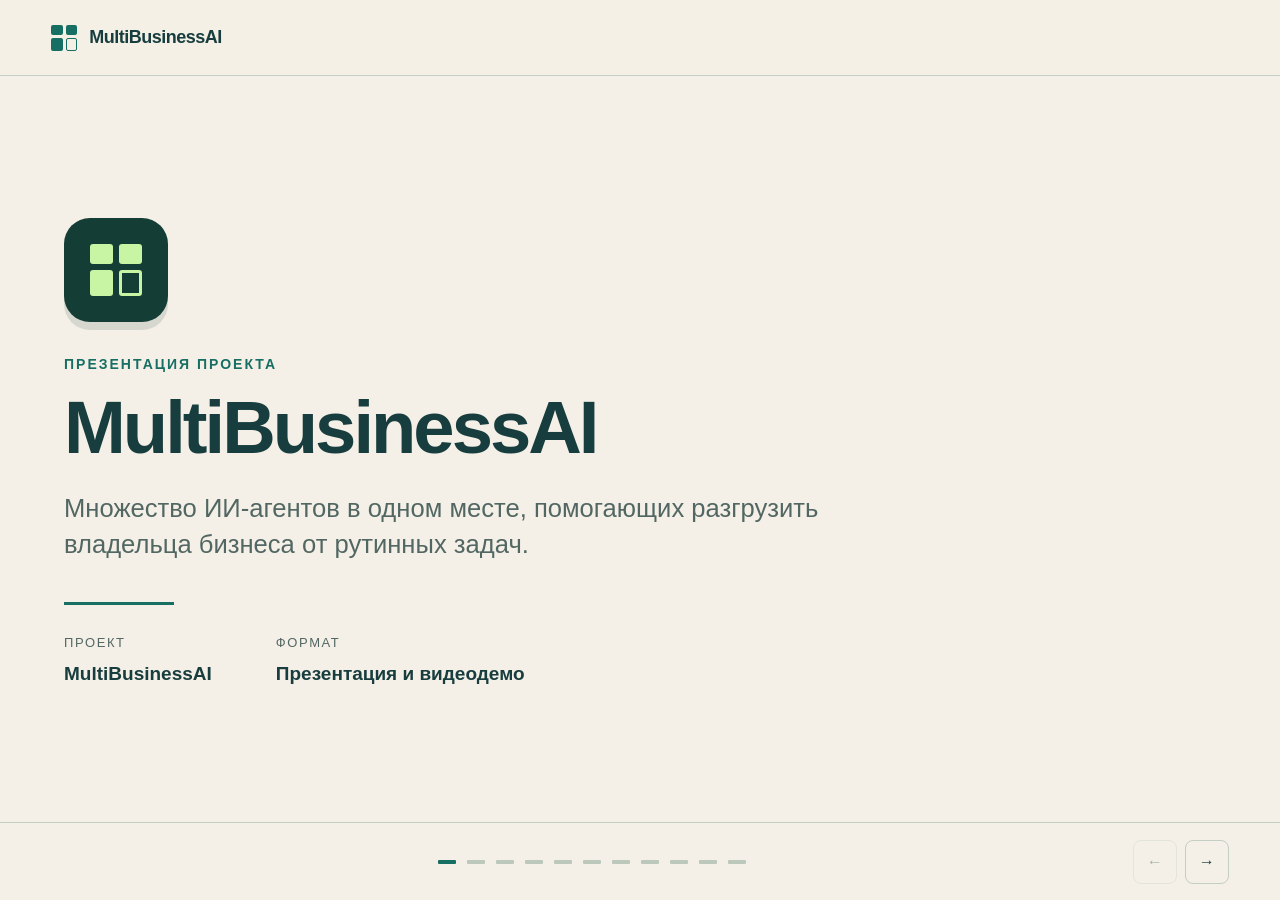
<file: index.html>
<!DOCTYPE html>
<html lang="ru">
<head>
<meta charset="utf-8"/>
<meta content="width=device-width, initial-scale=1" name="viewport"/>
<title>MultiBusinessAI — анимированная защита проекта</title>
<link rel="stylesheet" href="style.css"/>
</head>
<body>
<header class="top"><div class="brand"><span aria-hidden="true" class="mark"><i></i><i></i><i></i><i></i></span>MultiBusinessAI</div></header>
<main><section aria-hidden="false" class="slide title-slide active" data-title="Титульный лист">
<div class="cover">
<span aria-hidden="true" class="app-icon cover-icon"><span class="logo-four"><i></i><i></i><i></i><i></i></span></span>
<p class="eyebrow">ПРЕЗЕНТАЦИЯ ПРОЕКТА</p>
<h1 class="cover-title">MultiBusinessAI</h1>
<p class="cover-sub">Множество ИИ-агентов в одном месте, помогающих разгрузить владельца бизнеса от рутинных задач.</p>
<div class="cover-rule"></div>
<div class="cover-meta">
<div><span>Проект</span><strong>MultiBusinessAI</strong></div>
<div><span>Формат</span><strong>Презентация и видеодемо</strong></div>

</div>
</div>
</section>
<section aria-hidden="true" class="slide story-slide" data-title="Видеопрезентация">
<div class="story-heading"><div><p class="eyebrow">Видеопрезентация</p><h1>Один магазин.<br/><span class="accent">Тысяча задач.</span></h1></div><div class="story-intro">А если дать владельцу <br/>свою команду ИИ-помощников?</div></div>
<div aria-label="Анимированная история: задачи давят на продавца, помощник снимает нагрузку, затем показан возможный рост магазина" class="cinema" id="cinema" role="img">
<div class="scene-grid"></div><div class="scene-orbit orbit-one"></div><div class="scene-orbit orbit-two"></div><div class="scene-kicker" id="sceneKicker">АКТ 01 / РУТИНА</div>
<div class="problem p1"><span>↗</span>Клиенты ждут</div><div class="problem p2"><span>с</span>Цены меняются</div><div class="problem p3"><span>▷</span>Нужна реклама</div><div class="problem p4"><span>+</span>Клиенты не возвращаются</div><div class="problem p5"><span>−</span>Расходы растут</div><div class="problem p6"><span>?</span>Возвраты и вопросы</div>
<div class="person-wrap"><img alt="Продавец устал от множества задач" class="person worried" src="[data-uri]"/><img alt="Продавец принимает помощника" class="person happy" src="[data-uri]" style="opacity:0"/></div>
<div class="product-tile" id="productTile"><span class="logo-four"><i></i><i></i><i></i><i></i></span><b>MBAI</b></div>
<div class="shop-scenes"><img alt="Небольшой магазин" class="shop shop-0" src="[data-uri]"/><img alt="Магазин среднего формата" class="shop shop-1" src="[data-uri]"/><img alt="Флагманский магазин" class="shop shop-2" src="[data-uri]"/></div>
<div class="growth-track"><span>Небольшая точка</span><span>Развитый магазин</span><span>Флагман</span></div><div class="final-scene"><div class="final-brand">MultiBusinessAI</div><p>Меньше рутины.<br/>Больше пространства для развития.</p></div>
<div class="scene-caption" id="sceneCaption">Когда всё держится на одном человеке.</div></div>
<div class="story-controls"><button class="primary" id="storyPlay">▶ Смотреть историю</button><button aria-label="Сначала" class="secondary" id="storyRestart" title="Сначала"><svg aria-hidden="true" fill="none" height="20" stroke="currentColor" stroke-width="1.7" viewbox="0 0 24 24" width="20"><path d="M4 10a8 8 0 1 1 1 8M4 4v6h6"></path></svg></button></div></section>

<section aria-hidden="true" class="slide" data-title="MultiBusinessAI">
<div class="split"><div><h1 class="hero-title-long">Множество ИИ-агентов в одном месте, <span class="accent">помогающих разгрузить владельца бизнеса от рутинных задач.</span></h1><p class="lead">Рабочее место владельца бизнеса: клиенты, цены, реклама, повторные продажи, финансы и поддержка — и многое другое в одном приложении.</p></div><div aria-label="Концептуальный макет приложения" class="surface hero-ui"><div class="surface-top"><span>Рабочее пространство</span></div><div class="surface-body"><div class="hero-row"><div class="flex"><div class="agent-icon">↗</div><div><div class="rowtitle">Общение с клиентами</div><div class="rowtext">От первого вопроса до передачи владельцу</div></div></div></div><div class="hero-row"><div class="flex"><div class="agent-icon">↔</div><div><div class="rowtitle">Товары, цены и тексты</div><div class="rowtext">Карточки продавцов, источники, новые описания</div></div></div></div><div class="hero-row"><div class="flex"><div class="agent-icon">▷</div><div><div class="rowtitle">Подготовка рекламы</div><div class="rowtext">Сценарий, генерация и сборка ролика</div></div></div></div><div class="summary-box"><strong>Множество агентов с доступом к одной базе данных.</strong><small>Приложение можно интегрировать с 1С, Excel и SQL базами данных.</small></div><div class="hero-extensions">+ Повторные продажи   + Финансы   + Поддержка</div></div></div></div>
</section>
<section aria-hidden="true" class="slide" data-title="Продукт">
<p class="eyebrow">ПРОДУКТ</p>
<h2>MultiBusinessAI — приложение, которое<br/><span class="accent">решает все рутинные проблемы.</span></h2>
<p class="lead">Оно объединяет ИИ-агентов, каждый из которых закрывает свою часть рутины, в одном приложении.</p>
<div class="cards">
<div class="card"><div class="smallcap">ВСЕ АГЕНТЫ ВОМЕСТЕ</div><h3>Агенты по решению рутины</h3><p>Каждая повседневная задача — общение, цены, реклама, продажи, финансы — получает своего агента, а все они работают в одном окне.</p></div>
<div class="card"><div class="smallcap">КАСТОМИЗАЦИЯ</div><h3>Настройка под свой бизнес</h3><p>Агентов можно настраивать: свои сценарии, свои данные, свои правила — приложение подстраивается под конкретный бизнес.</p></div>
<div class="card"><div class="smallcap">РАСШИРЕНИЕ</div><h3>Новые агенты под свою нишу</h3><p>Нужна функция, которой нет? Добавляйте новых агентов под свою нишу — и они сразу встраиваются в общую работу.</p></div>
</div>
</section>
<section aria-hidden="true" class="slide" data-title="Рынок">
<p class="eyebrow">РЫНОК</p>
<h2>Рынок насыщен малыми бизнесами<br/><span class="accent">и стартапами, которым нужна помощь.</span></h2>
<p class="lead">Им нужна автоматизация задач, на которые уходит много времени и сил. Мы решим это с приложением MultiBusinessAI.</p>
</section>
<section aria-hidden="true" class="slide" data-title="Конкуренты">
<p class="eyebrow">КОНКУРЕНТЫ</p>
<h2>У MultiBusinessAI есть конкуренты:<br/><span class="accent">Salesforce Agentforce и Microsoft Copilot Studio.</span></h2>
<p class="lead">В чём мы их превосходим?</p>
<div class="cards">
<div class="card"><div class="smallcap">ПРОСТОТА</div><h3>Простота использования</h3><p>Без длинных внедрений и сложных настроек — владелец малого бизнеса запускает агентов сам, без команды разработчиков.</p></div>
<div class="card"><div class="smallcap">ЕДИНАЯ СИСТЕМА</div><h3>Агенты работают друг с другом</h3><p>Не набор отдельных ботов, а единая система: агенты обмениваются данными и передают задачи друг другу.</p></div>
<div class="card"><div class="smallcap">ПРАВА И ДОСТУП</div><h3>Система прав</h3><p>Гибкое управление доступом: каждый агент и сотрудник видит только то, что ему положено.</p></div>
<div class="card"><div class="smallcap">НЕЗАВИСИМОСТЬ</div><h3>Независимость от одной ИИ-модели</h3><p>Не привязаны к одному поставщику: можно менять модели под задачу и бюджет, без перестроения всего приложения.</p></div>
<div class="card"><div class="smallcap">ИНТЕГРАЦИИ</div><h3>1С, SQL и Excel с коробки</h3><p>Интеграция с 1С, SQL и Excel доступна сразу — без дорогих дополнений и посредников.</p></div>
</div>
</section>
<section aria-hidden="true" class="slide" data-title="Бизнес-модель">
<p class="eyebrow">БИЗНЕС-МОДЕЛЬ</p>
<h2>Три тарифа<br/><span class="accent">под размер бизнеса.</span></h2>
<div class="cards pricing-cards">
<div class="card"><div class="smallcap">STARTER</div><div class="pitch-metric">$6.99</div><h3>Стартовый пакет</h3><p>Открывает стандартный пакет возможностей и доступ к встроенным агентам.</p></div>
<div class="card"><div class="smallcap">BUSINESS</div><div class="pitch-metric">$30</div><h3>Для растущего бизнеса</h3><p>Увеличивает лимиты пользователя и открывает доступ к премиум-функциям.</p></div>
<div class="card"><div class="smallcap">PROFESSIONAL</div><div class="pitch-metric">$60</div><h3>Всё без ограничений</h3><p>Открывает доступ ко всем функциям программы, возможность добавлять кастомных агентов, ещё большее увеличение лимитов и более сильные ИИ-модели.</p></div>
</div>
</section>
<section aria-hidden="true" class="slide" data-title="Go-to-Market">
<p class="eyebrow">GO-TO-MARKET</p>
<h2>Первоначальный рынок —<br/><span class="accent">малый и средний бизнес в Кыргызстане.</span></h2>
<p class="lead">Мы сосредоточимся на бизнесах, которые получают много сообщений, вручную обрабатывают заказы, имеют проблемы с потерей клиентов или вручную обрабатывают каждый запрос.</p>
<div class="cards">
<div class="card"><div class="smallcap">ШАГ 01</div><h3>Бесплатный пробный период</h3><p>Предлагаем бизнесам попробовать MultiBusinessAI бесплатно и посмотреть, как агенты работают и помогают бизнесу экономить.</p></div>
<div class="card"><div class="smallcap">ШАГ 02</div><h3>Сотрудничество</h3><p>Если всё устраивает — рассматриваем полноценное сотрудничество с переходом на тариф.</p></div>
<div class="card"><div class="smallcap">ШАГ 03</div><h3>Обратная связь</h3><p>Если нет — получаем обратную связь и улучшаем функционал под рынок.</p></div>
</div>
</section>
<section aria-hidden="true" class="slide" data-title="Команда">
<p class="eyebrow">КОМАНДА</p>
<h2>Над проектом работали</h2>
<div class="credits">
<div class="credit-leads">
<div class="credit"><span class="credit-name">М. Таир</span><span class="credit-role">создал дизайн, анимации и хост сайта, помогал в разработке</span></div>
<div class="credit"><span class="credit-name">К. Руслан</span><span class="credit-role">придумал идею, создал приложение, занимался обновлениями и добавлением новых функций</span></div>
</div>
<div class="credit-testers">
<div class="credit"><span class="credit-name">Б. Максим</span><span class="credit-role">тестировал программу</span></div>
<div class="credit"><span class="credit-name">Б. Темирлан</span><span class="credit-role">тестировал программу</span></div>
<div class="credit"><span class="credit-name">Ф. Амир</span><span class="credit-role">тестировал программу</span></div>
</div>
</div>
</section>
<section aria-hidden="true" class="slide" data-title="Финансовые прогнозы и запрос">
<p class="eyebrow">ФИНАНСЫ</p>
<h2>Финансовые прогнозы и запрос</h2>
<p class="lead">Потенциальные покупатели за год — 100 клиентов на разных уровнях тарифов.</p>
<table class="pitch-table"><thead><tr><th>Тариф</th><th>Клиенты за год</th><th>Цена / мес</th><th>Доход / мес</th><th>Доход / год</th></tr></thead><tbody>
<tr><td>Starter</td><td>50</td><td>$6.99</td><td>$350</td><td>$4 200</td></tr>
<tr><td>Business</td><td>35</td><td>$30</td><td>$1 050</td><td>$12 600</td></tr>
<tr><td>Professional</td><td>15</td><td>$60</td><td>$900</td><td>$10 800</td></tr>
<tr><td><strong>Итого</strong></td><td><strong>100</strong></td><td>—</td><td><strong>$2 300</strong></td><td><strong>$27 600</strong></td></tr>
</tbody></table>
<div class="cards fin-cards">
<div class="card"><div class="smallcap">РАСХОДЫ ЗА ГОД</div>
<div class="fin-list"><div><span>API ИИ-модели</span><b>$5 520</b></div><div><span>VPS и инфраструктура</span><b>$900</b></div><div><span>Разработка и улучшение</span><b>$6 000</b></div><div><span>Маркетинг и продвижение</span><b>$4 000</b></div><div><span>Интеграции и поддержка</span><b>$3 000</b></div><div><span>Юридические и административные расходы</span><b>$1 500</b></div><div class="fin-total"><span>Итого</span><b>$20 920</b></div></div></div>
<div class="card"><div class="smallcap">ПРИБЫЛЬ</div>
<div class="pitch-metric">$6 680</div><h3>прибыль до налогов за год</h3><p>Выручка $27 600 − расходы $20 920. Рентабельность — около 24,2%.</p></div>
<div class="card"><div class="smallcap">ЗАПРОС НА ИНВЕСТИЦИИ</div>
<div class="pitch-metric">$15 000</div>
<div class="fin-list"><div><span>Разработка и стабилизация продукта</span><b>$5 000</b></div><div><span>Маркетинг и привлечение клиентов</span><b>$3 000</b></div><div><span>API и инфраструктура</span><b>$2 000</b></div><div><span>Интеграции и поддержка</span><b>$2 000</b></div><div><span>Юридические расходы</span><b>$1 000</b></div><div><span>Резервный фонд</span><b>$2 000</b></div></div></div>
</div>
</section>
<section aria-hidden="true" class="slide" data-title="Контактная информация">
<p class="eyebrow">КОНТАКТЫ</p>
<h2>Свяжитесь с нами</h2>
<div class="cards contact-cards">
<div class="card"><div class="smallcap">ТЕЛЕФОН</div><div class="pitch-metric contact-phone">+996 505 888 591</div><div class="pitch-metric contact-phone">+996 706 253 550</div></div>
<div class="card"><div class="smallcap">TELEGRAM</div><div class="pitch-metric contact-tg">@kodirus12</div></div>
</div>
</section>
</main>
<footer class="footer"><div class="nav"></div><div aria-label="Переход к слайду" class="progress" id="progress"></div><div class="nav"><button aria-label="Предыдущий слайд" class="iconbtn" id="prev">←</button><button aria-label="Следующий слайд" class="iconbtn" id="next">→</button></div></footer>
<dialog id="notes"><div class="note-head" id="noteNumber"></div><h2 id="noteTitle"></h2><p id="noteText"></p><p class="label">N — открыть заметки · Esc — закрыть · F — полный экран</p><button class="secondary" id="closeNotes">Закрыть</button></dialog>
<script src="script.js"></script>
</body>
</html>
</file>
<file: style.css>
:root{color-scheme:dark;--bg:#101615;--panel:#192220;--raised:#222e2a;--line:#3c4b45;--text:#f4f3e9;--muted:#b2beb7;--mint:#bbf88a;--blue:#9fcaff;--orange:#ffbc83}*{box-sizing:border-box}body{margin:0;background:var(--bg);color:var(--text);font:18px/1.5 -apple-system,BlinkMacSystemFont,"Segoe UI",Arial,sans-serif}button,input{font:inherit}button{cursor:pointer}button:focus-visible,a:focus-visible{outline:3px solid var(--mint);outline-offset:4px}button{color:inherit}button:disabled{opacity:.35;cursor:default}.top{height:76px;display:flex;align-items:center;justify-content:space-between;padding:0 4vw;border-bottom:1px solid var(--line);gap:16px}.brand{font-size:18px;letter-spacing:-.5px;font-weight:700;display:flex;align-items:center;gap:12px}.mark{height:26px;width:26px;display:grid;grid-template-columns:1fr 1fr;gap:3px}.mark i{background:var(--mint);border-radius:2px}.mark i:last-child{background:transparent;border:1px solid var(--mint)}.topmeta{font-size:14px;color:var(--muted);letter-spacing:1px;text-transform:uppercase}.tools{display:flex;gap:8px}.iconbtn{background:transparent;border:1px solid var(--line);border-radius:8px;min-height:44px;min-width:44px;padding:6px 12px;font-size:16px}.iconbtn:hover{background:var(--raised)}main{max-width:1510px;margin:auto}.slide{display:none;min-height:calc(100svh - 154px);padding:40px 5vw 32px;flex-direction:column;justify-content:center}.slide.active{display:flex;animation:enter .4s ease both}@keyframes enter{from{opacity:0;transform:translateY(12px)}to{opacity:1;transform:none}}.eyebrow{text-transform:uppercase;letter-spacing:2px;font-size:14px;color:var(--mint);font-weight:650;margin:0 0 14px}.slide h1{font-size:clamp(48px,5.8vw,84px);line-height:1.04;font-weight:650;letter-spacing:-3.5px;margin:0 0 24px}.slide h2{font-size:clamp(34px,3.6vw,52px);line-height:1.12;font-weight:600;letter-spacing:-1.8px;margin:0 0 18px}.slide h3{font-size:24px;line-height:1.2;margin:0 0 14px;letter-spacing:-.5px}p{margin:0 0 16px}.lead{color:var(--muted);font-size:22px;max-width:780px;line-height:1.45}.accent{color:var(--mint)}.split{display:grid;grid-template-columns:1fr 1fr;gap:56px;align-items:center}.split.wide{grid-template-columns:.85fr 1.15fr;gap:40px}.tag{font-size:14px;display:inline-flex;gap:8px;align-items:center;border:1px solid var(--line);border-radius:6px;padding:5px 10px;color:var(--muted)}.tag.demo{color:var(--orange);border-color:#745238}.tags{display:flex;gap:8px;flex-wrap:wrap;margin-top:24px}.big-num{font-size:52px;line-height:1;color:var(--mint);letter-spacing:-2px;margin-bottom:24px}.cards{display:grid;grid-template-columns:repeat(3,1fr);gap:20px;margin-top:30px}.card{background:var(--panel);border:1px solid var(--line);border-radius:12px;padding:28px;position:relative}.card p{color:var(--muted);margin:0;font-size:18px}.card .smallcap{font-size:14px;letter-spacing:1px;color:var(--muted);margin-bottom:20px}.card .line{width:36px;height:3px;background:var(--mint);margin:24px 0}.bottom-line{margin:28px 0 0;padding-top:20px;border-top:1px solid var(--line);color:var(--muted);font-size:17px}.bottom-line strong{color:var(--text);font-weight:500}.surface{border:1px solid var(--line);background:var(--panel);border-radius:12px;overflow:hidden}.surface-top{border-bottom:1px solid var(--line);padding:14px 20px;display:flex;justify-content:space-between;align-items:center;gap:12px;font-size:15px}.surface-body{padding:24px}.label{font-size:14px;color:var(--muted)}.hero-ui{transform:rotate(-2deg);margin:20px 0}.hero-ui .surface-body{padding:20px}.hero-row{display:flex;align-items:center;justify-content:space-between;padding:18px 0;border-bottom:1px solid var(--line);gap:16px}.hero-row:last-child{border:0}.agent-icon{width:44px;height:44px;border:1px solid var(--line);display:grid;place-items:center;border-radius:8px;font-size:20px;color:var(--mint);flex-shrink:0}.rowtitle{font-size:18px;font-weight:600}.rowtext{font-size:14px;color:var(--muted)}.flex{display:flex;gap:16px;align-items:center}.dot{height:7px;width:7px;display:inline-block;background:var(--mint);border-radius:50%;margin-right:6px}.summary-box{background:var(--mint);color:#172212;border-radius:8px;padding:20px;margin-top:20px}.summary-box strong{font-size:28px;font-weight:600;display:block}.summary-box small{font-size:15px}.workflow{display:flex;gap:12px;align-items:stretch;margin-top:30px}.step{flex:1;border-top:2px solid var(--line);padding:20px 12px 0 0}.step b{font-size:14px;color:var(--mint);display:block;margin-bottom:14px}.step h3{font-size:22px}.step p{font-size:17px;color:var(--muted)}.demo-layout{display:grid;grid-template-columns:210px 1fr;min-height:340px}.sidebar{padding:16px 12px;border-right:1px solid var(--line)}.tab{display:block;text-align:left;width:100%;border:0;background:none;border-radius:7px;padding:12px;margin:0 0 6px;font-size:16px;color:var(--muted);min-height:48px}.tab[aria-selected=true]{background:var(--mint);color:#172212}.tab:hover:not([aria-selected=true]){background:var(--raised)}.demo-panel{padding:22px 26px;min-width:0}.demo-panel[hidden]{display:none}.demo-panel h3{font-size:23px;margin-bottom:8px}.chat{display:grid;gap:8px;margin:14px 0}.bubble{padding:10px 14px;background:var(--raised);border-radius:8px;font-size:16px;max-width:90%;width:fit-content}.bubble.customer{justify-self:end;background:#2c3f34;border:1px solid #4c6254}.bubble small{display:block;color:var(--muted);font-size:14px;margin-bottom:3px}.primary{border:0;background:var(--mint);color:#172212;border-radius:7px;padding:11px 18px;font-size:16px;font-weight:650;min-height:44px}.primary:hover{background:#d1ffa9}.secondary{border:1px solid var(--line);background:transparent;border-radius:7px;padding:10px 16px;font-size:16px;min-height:44px}.notice{padding:12px 16px;margin:12px 0 0;border-left:3px solid var(--mint);background:#223425;font-size:16px}.price-grid{display:grid;grid-template-columns:repeat(3,1fr);gap:10px;margin:18px 0}.price{padding:14px;background:var(--raised);border-radius:8px}.price strong{display:block;font-size:25px;letter-spacing:-.6px}.price small{font-size:14px;color:var(--muted)}.price-list{display:grid;gap:8px;font-size:16px;margin:14px 0}.price-list div{display:flex;justify-content:space-between;gap:8px}.muted{color:var(--muted)}.story{display:grid;grid-template-columns:repeat(3,1fr);gap:10px;margin:16px 0}.frame{min-height:132px;background:var(--raised);border:1px solid var(--line);padding:14px;border-radius:8px;display:flex;flex-direction:column;justify-content:space-between}.frame small{color:var(--mint);font-size:14px}.frame strong{font-size:17px}.story .frame.playing{background:#32452b;border-color:var(--mint)}.map{display:grid;gap:14px;margin-top:18px}.map .layer{padding:16px 22px;border:1px solid var(--line);border-radius:8px;background:var(--panel)}.layer.highlight{border-color:var(--mint)}.layer strong{font-size:20px;display:block}.layer span{font-size:16px;color:var(--muted)}.layer-trio{display:grid;grid-template-columns:repeat(3,1fr);gap:12px}.layer-trio .layer{padding:14px;font-size:16px;text-align:center}.connector{text-align:center;color:var(--mint);font-size:18px;line-height:1}.principles{display:grid;gap:20px}.principle{padding-bottom:20px;border-bottom:1px solid var(--line)}.principle:last-child{padding-bottom:0;border:0}.principle strong{font-size:22px;display:block;margin-bottom:6px}.principle p{font-size:18px;color:var(--muted);margin:0}.status{display:inline-block;font-size:14px;padding:4px 9px;border-radius:5px;margin-bottom:16px;background:#253923;color:var(--mint)}.status.plan{background:#293647;color:var(--blue)}.status.next{background:#453526;color:var(--orange)}ul.clean{padding-left:20px;color:var(--muted);margin:0}ul.clean li{margin:10px 0;font-size:18px}.roadmap{display:grid;grid-template-columns:repeat(4,1fr);gap:20px;margin-top:30px}.milestone{border-top:2px solid var(--line);padding:20px 0}.milestone:first-child{border-color:var(--mint)}.milestone .num{font-size:14px;color:var(--mint);margin-bottom:20px}.milestone h3{font-size:23px}.milestone p{font-size:17px;color:var(--muted)}.tests{display:grid;grid-template-columns:1fr 1fr;gap:16px;margin-top:28px}.test{display:flex;gap:18px;padding:22px;background:var(--panel);border:1px solid var(--line);border-radius:8px}.test .n{font-size:22px;color:var(--mint)}.test strong{font-size:20px}.test p{font-size:17px;color:var(--muted);margin:6px 0 0}.conclusion{font-size:clamp(36px,4.5vw,66px)!important;max-width:1000px}.footer{height:78px;padding:12px 4vw;display:flex;align-items:center;justify-content:space-between;gap:20px;border-top:1px solid var(--line)}.progress{display:flex;gap:7px;align-items:center}.progress button{padding:0;border:0;background:transparent;min-width:22px;height:44px;display:grid;place-items:center}.progress button:after{content:"";height:4px;width:18px;border-radius:1px;background:var(--line)}.progress button[aria-current=true]:after{background:var(--mint)}.count{font-size:14px;color:var(--muted);min-width:55px}.nav{display:flex;gap:8px;align-items:center}.hint{font-size:14px;color:var(--muted)}dialog{background:var(--panel);color:var(--text);border:1px solid var(--line);border-radius:12px;max-width:700px;width:calc(100% - 32px);padding:28px}dialog::backdrop{background:rgba(0,0,0,.75)}dialog h2{font-size:26px;margin-top:0}dialog p{font-size:18px}dialog button{float:right}.note-head{color:var(--mint);font-size:14px}.section-title{margin-bottom:12px}.clickhint{font-size:14px;color:var(--muted);margin:12px 0 0}.sr{position:absolute;width:1px;height:1px;padding:0;margin:-1px;overflow:hidden;clip:rect(0,0,0,0)}
@media(min-width:901px) and (max-height:820px){.top{height:60px}.footer{height:64px}.slide{min-height:calc(100svh - 124px);padding-top:24px;padding-bottom:24px}.slide h1{font-size:68px}.slide h2{font-size:42px;margin-bottom:14px}.eyebrow{margin-bottom:10px}.cards,.tests,.roadmap{margin-top:20px}.card{padding:22px}.big-num{font-size:44px;margin-bottom:18px}.card .line{margin:18px 0}.bottom-line{margin-top:20px;padding-top:16px}.test{padding:18px}.demo-panel{padding-top:16px;padding-bottom:16px}.bubble{padding-top:8px;padding-bottom:8px}.surface-top{padding-top:10px;padding-bottom:10px}}
@media(min-width:1600px){.slide{padding-left:60px;padding-right:60px}}@media(max-width:900px){.slide{padding:32px 24px;min-height:calc(100svh - 154px)}.split,.split.wide{grid-template-columns:1fr;gap:24px}.hero-ui{transform:none;margin:0}.slide h1{font-size:56px}.cards{gap:12px}.card{padding:20px}.roadmap{grid-template-columns:1fr 1fr}.hint{display:none}.lead{font-size:20px}.topmeta{display:none}.workflow{flex-wrap:wrap}.step{flex:1 1 40%}}
@media(max-width:560px){body{font-size:16px}.top{height:68px;padding:0 18px}.brand{font-size:17px}.tools .iconbtn{font-size:14px;padding:6px 10px}.slide{padding:28px 20px;min-height:calc(100svh - 142px);justify-content:flex-start}.slide h1{font-size:48px;letter-spacing:-2px}.slide h2{font-size:34px;letter-spacing:-1.3px}.lead{font-size:19px}.cards,.tests,.roadmap{grid-template-columns:1fr;gap:14px;margin-top:22px}.card{padding:22px}.card .big-num{font-size:36px;margin-bottom:14px}.card .line{margin:16px 0}.card p{font-size:17px}.split{gap:24px}.hero-ui .surface-body{padding:12px 16px}.hero-row{padding:14px 0}.hero-row .label{display:none}.demo-layout{grid-template-columns:1fr}.sidebar{display:flex;border-right:0;border-bottom:1px solid var(--line);padding:8px;gap:4px}.tab{font-size:14px;text-align:center;padding:10px 5px;margin:0}.demo-panel{padding:18px 16px}.price-grid{gap:6px}.price{padding:10px}.price strong{font-size:20px}.price small{font-size:14px}.story{grid-template-columns:1fr}.frame{min-height:88px}.layer-trio{grid-template-columns:1fr;gap:8px}.workflow{display:grid;grid-template-columns:1fr}.step{padding:16px 0 0}.step b{margin-bottom:8px}.step h3{margin-bottom:8px}.footer{height:74px;padding:10px 18px;gap:10px}.progress{gap:1px}.progress button{min-width:13px}.progress button:after{width:9px}.count{min-width:44px}.nav{gap:5px}.nav .iconbtn{padding:4px 8px;min-width:40px}.surface-top{padding:12px 16px;align-items:flex-start;flex-wrap:wrap}.tag{font-size:14px}.test{padding:18px}.conclusion{font-size:38px!important}.bottom-line{font-size:16px}.milestone{padding:14px 0}.milestone .num{margin-bottom:10px}}
@media(prefers-reduced-motion:reduce){*,*:before,*:after{animation:none!important;transition:none!important;scroll-behavior:auto!important}}
@media print{body{background:white;color:#111}.top,.footer,dialog{display:none!important}.slide,.slide.active{display:flex!important;min-height:0;height:auto;page-break-after:always;padding:32px;animation:none}.slide:last-child{page-break-after:auto}.surface,.card,.layer,.test,.frame,.price{background:#f4f4f4!important;color:#111;border-color:#999}.muted,.lead,.label,.card p,.step p,.layer span,.principle p,ul.clean,.milestone p,.test p,.bottom-line,.rowtext{color:#444!important}.eyebrow,.accent,.big-num,.step b,.connector,.milestone .num,.test .n{color:#235e18!important}.demo-layout{display:block}.sidebar{display:none}.demo-panel[hidden]{display:block}.demo-panel{break-inside:avoid}.hero-ui{transform:none}button{display:none!important}.bubble,.summary-box{background:#eee;color:#111}.split,.split.wide{grid-template-columns:1fr 1fr}.cards{grid-template-columns:repeat(3,1fr)}h1{font-size:52px!important}h2{font-size:36px!important}}

/* V2 — ivory, ink, teal and coral; original flat illustration assets. */
:root{color-scheme:light;--bg:#f5f0e7;--panel:#fffcf6;--raised:#e9e7dd;--line:#c3cec5;--text:#183d3e;--muted:#526763;--mint:#176f63;--blue:#285c88;--orange:#a84228}body{background:var(--bg)}.top{background:#f5f0e7ee}.mark i{border-radius:2px}.topmeta{font-size:14px;letter-spacing:1.5px}.iconbtn{background:transparent}.iconbtn:hover{background:#e4e9de}.slide h1{font-weight:750;letter-spacing:-3px}.slide h2{font-weight:700}.lead{color:var(--muted)}.card,.surface{box-shadow:0 3px 0 #183d3e08;border-color:#bbc9bd}.card{border-top:3px solid #176f63}.primary{color:#fff;background:#176f63;box-shadow:0 3px 0 #0f4d43}.primary:hover{background:#125a51;color:#fff}.secondary{background:#fffcf6;color:var(--text)}.secondary:hover{background:#e6ecdf}.summary-box{background:#183d3e;color:#fff}.summary-box small{color:#e0ece2}.big-num{color:#176f63}.tag.demo{background:#fff0e5;border-color:#d6a28d;color:#8d391e}.tag{background:#f8f7ee;color:#425d56}.surface-top{background:#e9eddf}.bubble{background:#e8eddf}.bubble.customer{background:#d7e9df;border-color:#a4c7b9}.notice{background:#e0efdd;color:#183d3e;border-color:#176f63}.status{color:#175a36;background:#dceccd}.status.next{color:#8a3618;background:#fbe3cc}.status.plan{background:#dde8f2;color:#204f7d}.price{background:#e7eddf}.tab[aria-selected=true]{background:#176f63;color:#fff}.tab:hover:not([aria-selected=true]){background:#e5ebdf}.frame{background:#edf0e4}.story .frame.playing{background:#d5e8c1;border-color:#176f63}.frame small{color:#176f63}.hero-extensions{padding:16px 0 0;font-size:14px;color:#526763}.agent-icon{background:#e4eddf;color:#176f63}.logo-four{display:grid;grid-template-columns:1fr 1fr;gap:4px}.logo-four i{background:#c7f5a3;border-radius:3px}.logo-four i:last-child{background:transparent;border:2px solid #c7f5a3}.hero-ui{transform:rotate(1.3deg)}.hero-ui .summary-box{margin-top:16px}.hero-row{padding:16px 0}.six-cards{grid-template-columns:repeat(3,1fr);gap:16px;margin-top:22px}.six-cards .card{padding:20px 22px}.six-cards h3{font-size:22px;margin-bottom:8px}.six-cards p{font-size:17px}.six-cards .smallcap{margin-bottom:12px;color:#176f63}.demo-layout{grid-template-columns:222px 1fr;min-height:380px}.sidebar .tab{font-size:15px;min-height:44px;padding:10px 12px}.demo-panel{padding:20px 24px}.source-cards{display:grid;grid-template-columns:1fr 1fr;gap:12px;margin:12px 0}.source-cards article{border:1px solid var(--line);border-radius:8px;padding:12px;display:grid;gap:4px}.source-cards strong{font-size:16px}.source-link{background:transparent;border:0;text-align:left;color:#176f63;text-decoration:underline;font-size:14px;min-height:32px;padding:4px 0}.generated-copy{border:1px solid #80ac95;background:#ecf3e5;border-radius:8px;padding:14px 16px;margin-top:14px;font-size:16px}.generated-copy strong{display:block;margin-bottom:4px}#panel-price .price-grid{margin:12px 0}#panel-price .price{padding:10px 14px}#panel-price .price-list{margin:8px 0;font-size:15px}#panel-price h3{font-size:21px}.layer.highlight{border-width:2px}.layer-trio .layer{font-size:15px}dialog{background:#fffcf6}dialog::backdrop{background:#132e2bcc}.footer{background:#f5f0e7}.progress button:after{background:#bdc8bc}.progress button[aria-current=true]:after{background:#176f63}.active .card,.active .test,.active .step,.active .milestone{animation:cardReveal .65s cubic-bezier(.16,1,.3,1) both}.active .card:nth-child(2),.active .test:nth-child(2),.active .step:nth-child(2),.active .milestone:nth-child(2){animation-delay:.08s}.active .card:nth-child(3),.active .test:nth-child(3),.active .milestone:nth-child(3){animation-delay:.16s}.active .card:nth-child(4),.active .test:nth-child(4),.active .milestone:nth-child(4){animation-delay:.24s}.active .card:nth-child(5){animation-delay:.32s}.active .card:nth-child(6){animation-delay:.4s}@keyframes cardReveal{from{opacity:0;transform:translateY(22px) scale(.98)}to{opacity:1;transform:none}}.card{transition:transform .25s,box-shadow .25s}.card:hover{transform:translateY(-4px);box-shadow:0 8px 0 #183d3e0a}.active .map .layer{animation:cardReveal .7s ease both}.active .map .layer.highlight{animation-delay:.15s}.active .hero-ui{animation:heroArrive .9s cubic-bezier(.16,1,.3,1) both}@keyframes heroArrive{from{opacity:0;transform:translate(30px,20px) rotate(4deg)}to{opacity:1;transform:rotate(1.3deg)}}
/* Story stage */
.story-slide{padding-top:24px;padding-bottom:18px}.story-heading{display:flex;justify-content:space-between;align-items:end;gap:30px;margin-bottom:18px}.story-slide h1{font-size:clamp(36px,3.7vw,52px);line-height:1.05;letter-spacing:-2px;margin:0}.story-slide .eyebrow{margin-bottom:10px;font-size:14px}.story-intro{font-size:18px;line-height:1.4;color:var(--muted);padding-bottom:4px}.cinema{isolation:isolate;position:relative;height:clamp(300px,44vh,440px);background:#f5f0e7;border:1px solid #a8bdb1;border-radius:12px;overflow:hidden;box-shadow:0 5px 0 #183d3e0d}.scene-grid{position:absolute;inset:0;background-image:linear-gradient(#24594e0a 1px,transparent 1px),linear-gradient(90deg,#24594e0a 1px,transparent 1px);background-size:48px 48px;mask-image:linear-gradient(transparent,#000 40%,#000);opacity:.5}.scene-grid:after{content:"";position:absolute;left:10%;right:10%;bottom:10%;height:1px;background:#7c9d90}.scene-orbit{position:absolute;left:50%;top:50%;width:43%;aspect-ratio:1;border:1px solid #3d837b12;border-radius:50%;transform:translate(-50%,-50%);pointer-events:none}.orbit-two{width:61%}.scene-kicker{position:absolute;left:22px;top:14px;font-size:14px;letter-spacing:1.5px;color:#526763;z-index:9}.problem{position:absolute;display:flex;align-items:center;gap:10px;padding:10px 14px;background:#ffe1cd;border:1px solid #c27f63;border-radius:8px;font-size:16px;color:#6f351f;z-index:4;box-shadow:0 4px 0 #bd7b4f12;will-change:transform,opacity}.problem span{display:grid;place-items:center;background:#fff5e9;border-radius:4px;width:25px;height:25px;flex-shrink:0;font-size:18px}.p1{left:10%;top:14%;transform:rotate(-6deg)}.p2{left:38%;top:9%;transform:rotate(3deg)}.p3{right:10%;top:17%;transform:rotate(6deg)}.p4{left:4%;top:43%;transform:rotate(-4deg)}.p5{right:5%;top:44%;transform:rotate(4deg)}.p6{right:9%;top:67%;transform:rotate(-3deg)}.person-wrap{position:absolute;left:32%;bottom:6%;width:36%;height:82%;z-index:3;transform-origin:50% 90%;will-change:transform,opacity}.person{position:absolute;width:100%;height:100%;object-fit:contain;object-position:center bottom;transition:none}.rescue-ring{position:absolute;left:50%;top:50%;width:110px;height:110px;border:4px solid #176f63;border-radius:50%;opacity:0;transform:translate(-50%,-50%);z-index:5;box-shadow:0 0 0 18px #9bcf9528;pointer-events:none}.product-tile{position:absolute;width:68px;height:68px;border-radius:12px;background:#183d3e;color:#c7f5a3;box-shadow:0 6px 0 #102c2726;display:flex;flex-direction:column;align-items:center;justify-content:center;gap:4px;left:50%;top:10%;z-index:8;transform:translate(-50%,-50%);opacity:0}.product-tile .logo-four{width:26px;height:26px;gap:3px}.product-tile .logo-four i{border-radius:1px}.product-tile b{font-size:14px;letter-spacing:2px}.shop-scenes{position:absolute;inset:0;z-index:4;pointer-events:none}.shop{position:absolute;left:50%;top:43%;transform:translate(-50%,-50%);width:62%;height:88%;object-fit:contain;opacity:0}.growth-track{position:absolute;left:18%;right:18%;bottom:11%;display:flex;justify-content:space-between;gap:10px;z-index:5;opacity:0}.growth-track span{font-size:14px;padding:5px 9px;border:1px solid #9bb6a8;background:#fbf8ee;border-radius:5px;color:#526763;transition:background .25s,color .25s}.growth-track span.current{color:white;background:#176f63;border-color:#176f63}.scene-caption{position:absolute;left:10%;right:10%;bottom:.5%;text-align:center;font-size:18px;font-weight:600;color:#183d3e;z-index:8;line-height:1.25}.final-scene{position:absolute;inset:0;z-index:7;display:flex;flex-direction:column;align-items:center;justify-content:center;opacity:0;pointer-events:none;background:#f5f0e7ee}.final-brand{font-size:clamp(36px,4vw,62px);letter-spacing:-2px;font-weight:750;color:#176f63}.final-scene p{font-size:24px;text-align:center;line-height:1.3;margin:14px 0 0}.story-controls{display:flex;align-items:center;gap:10px;margin-top:16px}.story-controls button{white-space:nowrap;font-size:14px;min-height:44px}.story-controls .primary{font-size:15px}.story-controls input{flex:1;min-width:50px;accent-color:#176f63;cursor:pointer;height:36px}.story-time{font-size:14px;color:#526763;font-variant-numeric:tabular-nums;white-space:nowrap}.story-disclaimer{font-size:14px;color:#526763;margin:12px 0 0;line-height:1.35}.story-controls #storyRestart{min-width:44px;padding:10px;font-size:22px}.scene-caption{transition:opacity .2s}.scene-orbit{transition:border-color .3s}.cinema.rescued .scene-orbit{border-color:#176f6333}.cinema.rescued{border-color:#176f63}.source-cards article{background:#f6f6eb}
@media(min-width:901px) and (max-height:820px){.story-slide{padding-top:18px;padding-bottom:12px}.story-heading{margin-bottom:14px}.story-slide h1{font-size:40px}.story-controls{margin-top:12px}.story-disclaimer{margin-top:8px}.six-cards{gap:12px;margin-top:18px}.six-cards .card{padding:16px 20px}.six-cards .smallcap{margin-bottom:8px}.six-cards h3{font-size:21px}.six-cards p{font-size:16px}.hero-ui .surface-body{padding:16px}.hero-row{padding:12px 0}.demo-panel{padding:16px 22px}.demo-layout{min-height:350px}#panel-price .price-grid{margin:8px 0}#panel-price .source-cards{margin:8px 0}#panel-price .source-cards article{padding:8px 12px}.source-cards .source-link{min-height:28px}#panel-price .clickhint{margin-top:8px}}
@media(max-width:1000px){.story-controls #scenePrev,.story-controls #sceneNext{padding:10px;font-size:14px}.story-intro{font-size:16px}.problem{padding:8px 10px;font-size:14px;gap:6px}.p4{left:2%}.p5{right:2%}.scene-caption{font-size:17px}.six-cards{grid-template-columns:repeat(2,1fr)}}
@media(max-width:900px){.story-slide{min-height:calc(100svh - 154px)}.story-heading{align-items:start}.story-slide h1{font-size:42px}.cinema{height:390px}.person-wrap{left:29%;width:42%;height:72%;bottom:9%}.growth-track{left:6%;right:6%}.hero-ui{transform:none}.demo-layout{grid-template-columns:190px 1fr}.sidebar .tab{font-size:14px}.source-cards{grid-template-columns:1fr}.six-cards .card{padding:22px}.story-controls{flex-wrap:wrap}.story-controls input{min-width:100px}.story-controls #scenePrev,.story-controls #sceneNext{display:none}}
@media(max-width:560px){.story-heading{display:block;margin-bottom:18px}.story-slide{padding:24px 16px}.story-slide .eyebrow{font-size:14px;letter-spacing:1px}.story-slide h1{font-size:38px}.story-intro{font-size:16px;margin-top:16px}.story-intro br{display:none}.cinema{height:430px;border-radius:10px}.scene-kicker{left:12px;top:12px;font-size:14px;letter-spacing:.5px}.person-wrap{left:15%;width:70%;height:57%;bottom:13%}.problem{font-size:14px;gap:6px;padding:7px 9px;max-width:58%;line-height:1.2}.problem span{width:22px;height:22px;font-size:16px}.p1{left:5%;top:13%}.p2{left:35%;top:26%}.p3{right:5%;top:39%}.p4{left:3%;top:51%;max-width:54%}.p5{right:3%;top:64%}.p6{right:5%;top:76%;max-width:66%}.product-tile{width:52px;height:52px;border-radius:9px}.product-tile .logo-four{width:21px;height:21px}.product-tile b{font-size:12px}.scene-caption{left:5%;right:5%;bottom:3%;font-size:16px}.shop{height:67%;width:90%;top:42%}.growth-track{left:5%;right:5%;bottom:14%;display:grid;grid-template-columns:1fr 1fr;gap:6px}.growth-track span{text-align:center;font-size:14px;padding:4px}.story-controls{gap:8px}.story-controls .primary{flex:1;font-size:14px;padding:10px 12px}.story-controls input{order:3;flex:1 1 70%;min-width:60px}.story-time{order:4}.story-controls #scenePrev,.story-controls #sceneNext{display:inline-block;order:5;flex:1;font-size:14px}.story-disclaimer{margin-top:14px}.final-brand{font-size:40px}.final-scene p{font-size:21px}.six-cards{grid-template-columns:1fr}.six-cards p{font-size:17px}.demo-layout{grid-template-columns:1fr}.sidebar{display:grid;grid-template-columns:repeat(3,1fr);gap:5px;padding:8px}.sidebar .tab{font-size:14px;padding:9px 5px;line-height:1.25;min-height:54px}.demo-panel{padding:18px 16px}.source-cards{grid-template-columns:1fr}.price-grid{grid-template-columns:repeat(3,1fr)}#panel-finance .price-grid{grid-template-columns:1fr}.hero-row .rowtitle{font-size:17px}.hero-extensions{font-size:14px}.top .brand{gap:8px}.top .brand .mark{width:22px;height:22px}.top{padding:0 16px}.brand{font-size:16px}.tools{gap:6px}.tools .iconbtn{padding:6px 9px}.footer .progress{gap:0}.footer .progress button{min-width:12px}.footer .progress button:after{width:8px}.footer{padding-left:16px;padding-right:16px}.hint{display:none}.story-time{font-size:14px}.price small{font-size:14px}}
@media(prefers-reduced-motion:reduce){.card:hover{transform:none}.active .hero-ui{transform:none;animation:none}.scene-caption,.growth-track span,.card{transition:none}.scene-orbit{display:none}}
@media print{.story-controls,.story-disclaimer{display:none!important}.cinema{height:330px!important}.story-heading h1{font-size:36px!important}.story-intro{font-size:16px!important}.slide{height:auto!important;min-height:0!important}.six-cards{grid-template-columns:repeat(3,1fr)}.sidebar{display:none!important}.demo-panel[hidden]{display:block!important}.source-cards{grid-template-columns:1fr 1fr}}
@media(min-width:901px){.demo-panel{max-height:min(470px,calc(100svh - 370px));overflow-y:auto;scrollbar-width:thin;scrollbar-color:#7e9e8e #eef1e6;overscroll-behavior:contain}.demo-panel[hidden]{display:none}}
@media print{.demo-panel{max-height:none!important;overflow:visible!important}}


.rope-canvas,.dust-canvas{position:absolute;inset:0;pointer-events:none}.rope-canvas{z-index:2}.dust-canvas{z-index:7}.problem::before{display:none}.problem{will-change:transform,clip-path;backface-visibility:hidden}
.final-brand{font-size:clamp(24px,6vw,58px);line-height:1.12}.product-tile b{letter-spacing:.7px}

.scene-caption{border-top:0!important}.scene-caption:before,.scene-caption:after{display:none!important}.ground-line{display:none!important}.scene-grid:after{display:none!important}
.story-controls{justify-content:flex-start;gap:10px}.story-controls input{display:none}
.pitch-table{width:100%;border-collapse:collapse;font-size:clamp(13px,1.45vw,20px);margin-top:22px}.pitch-table th,.pitch-table td{text-align:left;padding:15px 12px;border-bottom:1px solid #bacac0}.pitch-table th{color:#176f63}.pitch-table td:not(:first-child){text-align:center}
.agent-partial{color:#a56900!important}.agent-planned{color:#c14242!important}.pitch-tag{display:inline-block;padding:6px 12px;background:#176f6312;border-radius:12px;color:#176f63;font-size:14px}.pitch-small{font-size:clamp(14px,1.5vw,22px);line-height:1.6}.pitch-metric{font-size:clamp(32px,5vw,72px);font-weight:700;color:#176f63}


.cover{display:flex;flex-direction:column;justify-content:center;min-height:calc(100svh - 230px);max-width:1120px}
.cover-icon{width:104px;height:104px;border-radius:26px;background:#143e35;display:grid;place-items:center;margin-bottom:32px;box-shadow:0 8px 0 #143e3522}
.cover-icon .logo-four{width:52px;height:52px;gap:6px}
.cover-icon .logo-four i{background:#c7f5a3;border-radius:3px}
.cover-icon .logo-four i:last-child{background:transparent;border:3px solid #c7f5a3}
.cover-title{font-size:clamp(52px,7.4vw,112px);line-height:.98;letter-spacing:-4px;margin:0 0 26px;font-weight:750}
.cover-sub{font-size:clamp(19px,2vw,29px);line-height:1.42;color:var(--muted);max-width:840px;margin:0}
.cover-rule{height:3px;width:110px;background:#176f63;margin:40px 0 28px}
.cover-meta{display:flex;gap:64px;flex-wrap:wrap}
.cover-meta span{display:block;font-size:13px;letter-spacing:1.6px;text-transform:uppercase;color:var(--muted);margin-bottom:7px}
.cover-meta strong{font-size:19px;font-weight:600}
.hero-title-long{font-size:clamp(27px,2.85vw,42px)!important;line-height:1.16!important;letter-spacing:-1.2px!important;margin-bottom:20px!important;max-width:640px}
.pricing-cards .pitch-metric{font-size:clamp(40px,4.2vw,64px);margin:6px 0 10px}
.pricing-cards h3{min-height:58px}
.credits{margin-top:34px;max-width:1100px}
.credit-leads{display:grid;grid-template-columns:1fr 1fr;gap:28px}
.credit-testers{display:grid;grid-template-columns:1fr 1fr 1fr;gap:28px;margin-top:26px;padding-top:22px;border-top:1px solid var(--line)}
.credit{display:flex;flex-direction:column;gap:6px;padding:18px 20px;background:var(--panel);border:1px solid var(--line);border-top:3px solid #176f63;border-radius:12px}
.credit-name{font-size:22px;font-weight:650;letter-spacing:-.5px}
.credit-role{font-size:16px;color:var(--muted);line-height:1.45}
.fin-cards{align-items:start}
.fin-list{display:grid;gap:9px;margin-top:8px}
.fin-list div{display:flex;justify-content:space-between;gap:12px;font-size:16px;color:var(--muted);border-bottom:1px dashed var(--line);padding-bottom:7px}
.fin-list b{color:var(--text);font-weight:600;white-space:nowrap}
.fin-list .fin-total{border-bottom:0;padding-bottom:0;margin-top:4px}
.fin-list .fin-total span{color:var(--text);font-weight:650}
.fin-list .fin-total b{color:#176f63}
.fin-cards .pitch-metric{margin:4px 0 8px}
.contact-cards{grid-template-columns:1fr 1fr;max-width:900px;margin-top:36px}
.contact-cards .pitch-metric{font-size:clamp(26px,3vw,44px);margin:4px 0 8px;letter-spacing:-1px}
.contact-cards .contact-tg{color:#176f63}
@media(max-width:900px){.contact-cards{grid-template-columns:1fr}.credit-leads{grid-template-columns:1fr;gap:14px}.credit-testers{grid-template-columns:1fr;gap:14px}.credit{padding:14px 16px}.credit-name{font-size:19px}.pricing-cards h3{min-height:0}.cover{min-height:calc(100svh - 200px)}.cover-meta{gap:32px}.hero-title-long{font-size:clamp(24px,4.4vw,32px)!important}}
@media(max-width:560px){.cover-icon{width:76px;height:76px;border-radius:19px}.cover-icon .logo-four{width:38px;height:38px;gap:5px}.cover-title{letter-spacing:-2px}.cover-rule{margin:26px 0 20px}.cover-meta{gap:22px}.cover-meta strong{font-size:17px}}
</file>
